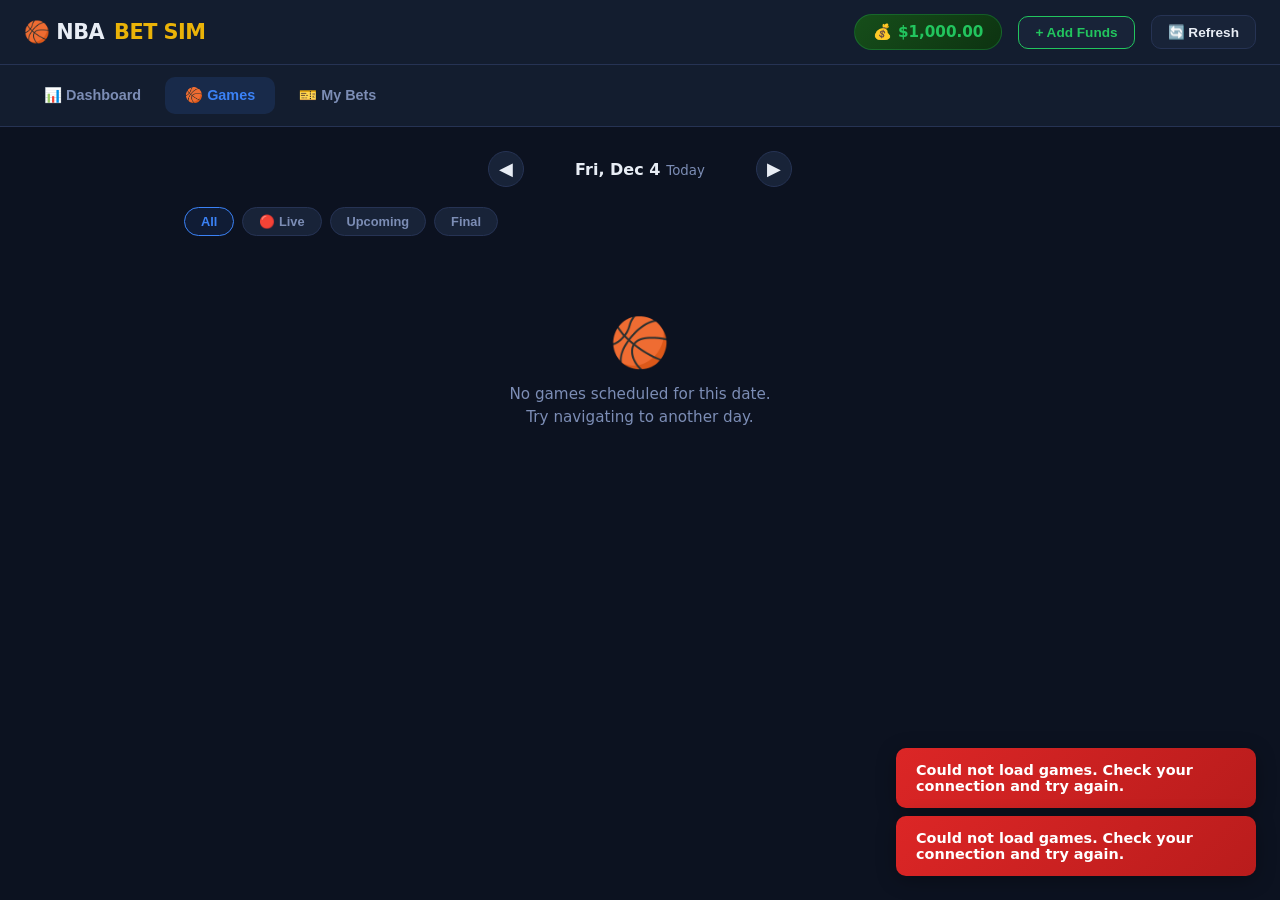
<file: baskets/oyeah.html>
<!DOCTYPE html>
<html lang="en">
<head>
  <meta charset="UTF-8" />
  <meta name="viewport" content="width=device-width, initial-scale=1.0" />
  <title>NBA Bet Simulator</title>
  <style>
    /* ── Reset & Variables ───────────────────────────── */
    *, *::before, *::after { box-sizing: border-box; margin: 0; padding: 0; }

    :root {
      --bg:        #0c1220;
      --surface:   #131d2f;
      --card:      #182338;
      --card-hover:#1e2d48;
      --border:    #263354;
      --primary:   #3b82f6;
      --primary-h: #2563eb;
      --green:     #22c55e;
      --green-h:   #16a34a;
      --gold:      #eab308;
      --red:       #ef4444;
      --red-h:     #dc2626;
      --orange:    #f97316;
      --text:      #e8edf5;
      --muted:     #7c8db5;
      --radius:    10px;
      --shadow:    0 4px 20px rgba(0,0,0,.3);
    }

    html { scroll-behavior: smooth; }
    body {
      font-family: 'Segoe UI', system-ui, -apple-system, sans-serif;
      background: var(--bg);
      color: var(--text);
      min-height: 100vh;
    }

    /* ── Scrollbar ── */
    ::-webkit-scrollbar { width: 6px; }
    ::-webkit-scrollbar-track { background: var(--bg); }
    ::-webkit-scrollbar-thumb { background: var(--border); border-radius: 3px; }

    /* ── Header ──────────────────────────────────────── */
    .header {
      background: var(--surface);
      border-bottom: 1px solid var(--border);
      padding: 14px 24px;
      display: flex;
      align-items: center;
      justify-content: space-between;
      flex-wrap: wrap;
      gap: 12px;
      position: sticky;
      top: 0;
      z-index: 100;
    }

    .header .logo {
      display: flex;
      align-items: center;
      gap: 10px;
      font-size: 1.3rem;
      font-weight: 800;
      letter-spacing: -0.5px;
    }

    .header .logo span { color: var(--gold); }

    .header .balance-display {
      display: flex;
      align-items: center;
      gap: 16px;
    }

    .balance-chip {
      background: linear-gradient(135deg, #164e1a, #0d3311);
      border: 1px solid #22c55e44;
      padding: 8px 18px;
      border-radius: 50px;
      font-weight: 700;
      font-size: .95rem;
      color: var(--green);
      display: flex;
      align-items: center;
      gap: 6px;
    }

    .header-btn {
      background: var(--card);
      border: 1px solid var(--border);
      color: var(--text);
      padding: 8px 16px;
      border-radius: var(--radius);
      font-size: .85rem;
      font-weight: 600;
      cursor: pointer;
      transition: all .2s;
    }
    .header-btn:hover { background: var(--card-hover); border-color: var(--primary); }
    .header-btn.add-funds { color: var(--green); border-color: var(--green); }
    .header-btn.add-funds:hover { background: #22c55e22; }

    /* ── Navigation ──────────────────────────────────── */
    .nav {
      display: flex;
      gap: 4px;
      padding: 12px 24px;
      background: var(--surface);
      border-bottom: 1px solid var(--border);
    }

    .nav button {
      padding: 10px 20px;
      font-size: .9rem;
      font-weight: 600;
      color: var(--muted);
      background: transparent;
      border: none;
      border-radius: var(--radius);
      cursor: pointer;
      transition: all .2s;
    }
    .nav button:hover { color: var(--text); background: var(--card); }
    .nav button.active { color: var(--primary); background: #3b82f622; }

    /* ── Main Content ────────────────────────────────── */
    .main {
      max-width: 960px;
      margin: 0 auto;
      padding: 24px;
    }

    .tab-content { display: none; }
    .tab-content.active { display: block; animation: fadeIn .3s ease; }

    @keyframes fadeIn { from { opacity: 0; transform: translateY(6px); } to { opacity: 1; transform: translateY(0); } }

    /* ── Dashboard ────────────────────────────────────── */
    .stats-grid {
      display: grid;
      grid-template-columns: repeat(auto-fit, minmax(180px, 1fr));
      gap: 14px;
      margin-bottom: 28px;
    }

    .stat-card {
      background: var(--card);
      border: 1px solid var(--border);
      border-radius: var(--radius);
      padding: 20px;
    }

    .stat-card .label {
      font-size: .8rem;
      color: var(--muted);
      text-transform: uppercase;
      letter-spacing: .5px;
      margin-bottom: 6px;
    }

    .stat-card .value {
      font-size: 1.5rem;
      font-weight: 700;
    }

    .stat-card .value.green { color: var(--green); }
    .stat-card .value.red { color: var(--red); }
    .stat-card .value.gold { color: var(--gold); }
    .stat-card .value.blue { color: var(--primary); }

    .section-title {
      font-size: 1.1rem;
      font-weight: 700;
      margin-bottom: 14px;
      display: flex;
      align-items: center;
      gap: 8px;
    }

    /* ── Date Navigation ─────────────────────────────── */
    .date-nav {
      display: flex;
      align-items: center;
      justify-content: center;
      gap: 16px;
      margin-bottom: 20px;
    }

    .date-nav button {
      background: var(--card);
      border: 1px solid var(--border);
      color: var(--text);
      width: 36px;
      height: 36px;
      border-radius: 50%;
      font-size: 1.1rem;
      cursor: pointer;
      transition: all .2s;
      display: flex;
      align-items: center;
      justify-content: center;
    }
    .date-nav button:hover { background: var(--primary); border-color: var(--primary); }

    .date-nav .date-label {
      font-size: 1rem;
      font-weight: 600;
      min-width: 200px;
      text-align: center;
    }

    .date-nav .date-label small { color: var(--muted); font-weight: 400; margin-left: 6px; }

    /* ── Filter Pills ────────────────────────────────── */
    .filter-pills {
      display: flex;
      gap: 8px;
      margin-bottom: 18px;
      flex-wrap: wrap;
    }

    .filter-pills button {
      padding: 6px 16px;
      font-size: .8rem;
      font-weight: 600;
      border: 1px solid var(--border);
      border-radius: 50px;
      background: var(--card);
      color: var(--muted);
      cursor: pointer;
      transition: all .2s;
    }
    .filter-pills button.active { color: var(--primary); border-color: var(--primary); background: #3b82f618; }
    .filter-pills button:hover:not(.active) { color: var(--text); border-color: var(--muted); }

    /* ── Game Cards ───────────────────────────────────── */
    .games-grid {
      display: flex;
      flex-direction: column;
      gap: 14px;
    }

    .game-card {
      background: var(--card);
      border: 1px solid var(--border);
      border-radius: var(--radius);
      padding: 20px;
      transition: all .2s;
    }
    .game-card:hover { border-color: var(--primary); background: var(--card-hover); }

    .game-status {
      display: inline-flex;
      align-items: center;
      gap: 6px;
      font-size: .75rem;
      font-weight: 700;
      text-transform: uppercase;
      letter-spacing: .5px;
      margin-bottom: 14px;
    }

    .game-status.live { color: var(--red); }
    .game-status.live::before {
      content: '';
      width: 8px; height: 8px;
      background: var(--red);
      border-radius: 50%;
      animation: pulse 1.5s ease infinite;
    }

    @keyframes pulse { 0%, 100% { opacity: 1; } 50% { opacity: .3; } }

    .game-status.final { color: var(--muted); }
    .game-status.upcoming { color: var(--primary); }

    .game-teams {
      display: flex;
      flex-direction: column;
      gap: 10px;
      margin-bottom: 16px;
    }

    .team-row {
      display: flex;
      align-items: center;
      gap: 12px;
    }

    .team-row img {
      width: 32px;
      height: 32px;
      object-fit: contain;
    }

    .team-row .team-name {
      flex: 1;
      font-weight: 600;
      font-size: .95rem;
    }

    .team-row .team-record {
      color: var(--muted);
      font-size: .8rem;
      margin-left: 4px;
    }

    .team-row .team-score {
      font-size: 1.2rem;
      font-weight: 800;
      min-width: 40px;
      text-align: right;
    }

    .team-row.winner .team-name,
    .team-row.winner .team-score { color: var(--green); }

    .game-odds {
      display: flex;
      gap: 8px;
      flex-wrap: wrap;
    }

    .odds-btn {
      flex: 1;
      min-width: 120px;
      padding: 10px 12px;
      background: var(--surface);
      border: 1px solid var(--border);
      border-radius: 8px;
      color: var(--text);
      cursor: pointer;
      transition: all .2s;
      text-align: center;
    }
    .odds-btn:hover { border-color: var(--primary); background: #3b82f612; }
    .odds-btn:disabled { opacity: .4; cursor: not-allowed; }
    .odds-btn:disabled:hover { border-color: var(--border); background: var(--surface); }

    .odds-btn .odds-label {
      font-size: .7rem;
      color: var(--muted);
      display: block;
      margin-bottom: 2px;
    }

    .odds-btn .odds-value {
      font-size: .9rem;
      font-weight: 700;
      color: var(--green);
    }

    /* ── Bet Modal ────────────────────────────────────── */
    .modal-overlay {
      display: none;
      position: fixed;
      inset: 0;
      background: rgba(0,0,0,.7);
      z-index: 200;
      justify-content: center;
      align-items: center;
      padding: 16px;
    }
    .modal-overlay.open { display: flex; }

    .modal {
      background: var(--surface);
      border: 1px solid var(--border);
      border-radius: 14px;
      width: 100%;
      max-width: 460px;
      max-height: 90vh;
      overflow-y: auto;
      animation: modalIn .25s ease;
    }

    @keyframes modalIn { from { opacity: 0; transform: scale(.95); } to { opacity: 1; transform: scale(1); } }

    .modal-header {
      display: flex;
      align-items: center;
      justify-content: space-between;
      padding: 18px 22px;
      border-bottom: 1px solid var(--border);
    }

    .modal-header h2 { font-size: 1.1rem; }
    .modal-close {
      background: none; border: none; color: var(--muted);
      font-size: 1.4rem; cursor: pointer; padding: 4px;
      transition: color .2s;
    }
    .modal-close:hover { color: var(--text); }

    .modal-body { padding: 22px; }

    .modal-game-info {
      text-align: center;
      margin-bottom: 20px;
      padding-bottom: 16px;
      border-bottom: 1px solid var(--border);
    }

    .modal-game-info .vs-display {
      display: flex;
      align-items: center;
      justify-content: center;
      gap: 16px;
      margin-bottom: 6px;
    }

    .modal-game-info .vs-team {
      display: flex;
      flex-direction: column;
      align-items: center;
      gap: 4px;
    }

    .modal-game-info .vs-team img { width: 40px; height: 40px; }
    .modal-game-info .vs-team span { font-weight: 600; font-size: .85rem; }
    .modal-game-info .vs-at { color: var(--muted); font-weight: 700; font-size: .85rem; }

    .bet-type-selector {
      display: flex;
      gap: 6px;
      margin-bottom: 18px;
    }

    .bet-type-selector button {
      flex: 1;
      padding: 10px;
      font-size: .82rem;
      font-weight: 600;
      background: var(--card);
      border: 1px solid var(--border);
      border-radius: 8px;
      color: var(--muted);
      cursor: pointer;
      transition: all .2s;
    }
    .bet-type-selector button.active { color: var(--primary); border-color: var(--primary); background: #3b82f618; }

    .selection-buttons {
      display: flex;
      gap: 10px;
      margin-bottom: 18px;
    }

    .sel-btn {
      flex: 1;
      padding: 14px;
      background: var(--card);
      border: 2px solid var(--border);
      border-radius: 10px;
      color: var(--text);
      cursor: pointer;
      text-align: center;
      transition: all .2s;
    }
    .sel-btn:hover { border-color: var(--primary); }
    .sel-btn.selected { border-color: var(--primary); background: #3b82f618; }
    .sel-btn .sel-label { font-size: .8rem; color: var(--muted); display: block; margin-bottom: 4px; }
    .sel-btn .sel-odds { font-size: 1.1rem; font-weight: 700; color: var(--green); }

    .amount-section { margin-bottom: 18px; }
    .amount-section label {
      display: block;
      font-size: .85rem;
      font-weight: 600;
      color: var(--muted);
      margin-bottom: 8px;
    }

    .amount-input-row {
      display: flex;
      gap: 8px;
      margin-bottom: 10px;
    }

    .amount-input-row input {
      flex: 1;
      padding: 12px 16px;
      font-size: 1.1rem;
      font-weight: 700;
      background: var(--card);
      border: 2px solid var(--border);
      border-radius: var(--radius);
      color: var(--text);
      outline: none;
      transition: border-color .2s;
    }
    .amount-input-row input:focus { border-color: var(--primary); }

    .quick-amounts {
      display: flex;
      gap: 6px;
      flex-wrap: wrap;
    }

    .quick-amounts button {
      padding: 6px 14px;
      font-size: .8rem;
      font-weight: 600;
      background: var(--card);
      border: 1px solid var(--border);
      border-radius: 6px;
      color: var(--muted);
      cursor: pointer;
      transition: all .2s;
    }
    .quick-amounts button:hover { color: var(--text); border-color: var(--primary); }

    .payout-display {
      background: var(--card);
      border: 1px solid var(--border);
      border-radius: var(--radius);
      padding: 14px 18px;
      margin-bottom: 18px;
      display: flex;
      justify-content: space-between;
      align-items: center;
    }

    .payout-display .payout-label { font-size: .85rem; color: var(--muted); }
    .payout-display .payout-value { font-size: 1.2rem; font-weight: 800; color: var(--green); }

    .place-bet-btn {
      width: 100%;
      padding: 14px;
      font-size: 1rem;
      font-weight: 700;
      color: #fff;
      background: linear-gradient(135deg, var(--green), var(--green-h));
      border: none;
      border-radius: var(--radius);
      cursor: pointer;
      transition: all .2s;
    }
    .place-bet-btn:hover { transform: translateY(-1px); box-shadow: 0 4px 16px #22c55e44; }
    .place-bet-btn:disabled { opacity: .5; cursor: not-allowed; transform: none; box-shadow: none; }

    /* ── Bet Cards (My Bets) ─────────────────────────── */
    .bet-card {
      background: var(--card);
      border: 1px solid var(--border);
      border-radius: var(--radius);
      padding: 18px;
      margin-bottom: 12px;
    }

    .bet-card-header {
      display: flex;
      align-items: center;
      justify-content: space-between;
      margin-bottom: 10px;
    }

    .bet-badge {
      padding: 4px 10px;
      border-radius: 50px;
      font-size: .72rem;
      font-weight: 700;
      text-transform: uppercase;
    }
    .bet-badge.active { background: #3b82f622; color: var(--primary); }
    .bet-badge.won { background: #22c55e22; color: var(--green); }
    .bet-badge.lost { background: #ef444422; color: var(--red); }

    .bet-card .bet-matchup { font-weight: 600; margin-bottom: 6px; }
    .bet-card .bet-details { font-size: .85rem; color: var(--muted); margin-bottom: 4px; }
    .bet-card .bet-amounts {
      display: flex;
      justify-content: space-between;
      margin-top: 10px;
      padding-top: 10px;
      border-top: 1px solid var(--border);
    }
    .bet-card .bet-amounts span { font-size: .85rem; }
    .bet-card .bet-amounts .wager { color: var(--muted); }
    .bet-card .bet-amounts .payout { font-weight: 700; color: var(--green); }

    /* ── Toast ────────────────────────────────────────── */
    .toast-container {
      position: fixed;
      bottom: 24px;
      right: 24px;
      z-index: 300;
      display: flex;
      flex-direction: column;
      gap: 8px;
    }

    .toast {
      padding: 14px 20px;
      border-radius: var(--radius);
      font-size: .9rem;
      font-weight: 600;
      color: #fff;
      box-shadow: var(--shadow);
      animation: toastIn .3s ease;
      max-width: 360px;
    }
    .toast.success { background: linear-gradient(135deg, #16a34a, #15803d); }
    .toast.error   { background: linear-gradient(135deg, #dc2626, #b91c1c); }
    .toast.info    { background: linear-gradient(135deg, #2563eb, #1d4ed8); }
    .toast.warn    { background: linear-gradient(135deg, #d97706, #b45309); }

    .toast.removing { animation: toastOut .3s ease forwards; }

    @keyframes toastIn  { from { opacity: 0; transform: translateX(40px); } to { opacity: 1; transform: translateX(0); } }
    @keyframes toastOut { to   { opacity: 0; transform: translateX(40px); } }

    /* ── Empty / Loading ─────────────────────────────── */
    .empty-state {
      text-align: center;
      padding: 60px 20px;
      color: var(--muted);
    }
    .empty-state .icon { font-size: 3rem; margin-bottom: 12px; }
    .empty-state p { font-size: .95rem; line-height: 1.5; }

    .loading-spinner {
      text-align: center;
      padding: 60px;
      color: var(--muted);
      font-size: 1rem;
    }

    .loading-spinner::before {
      content: '';
      display: block;
      width: 36px; height: 36px;
      border: 3px solid var(--border);
      border-top-color: var(--primary);
      border-radius: 50%;
      margin: 0 auto 16px;
      animation: spin .8s linear infinite;
    }

    @keyframes spin { to { transform: rotate(360deg); } }

    .refresh-note {
      text-align: center;
      font-size: .78rem;
      color: var(--muted);
      margin-top: 20px;
    }

    /* ── Add Funds Modal ─────────────────────────────── */
    .funds-grid {
      display: grid;
      grid-template-columns: repeat(3, 1fr);
      gap: 10px;
      margin-bottom: 16px;
    }

    .funds-grid button {
      padding: 16px;
      font-size: 1rem;
      font-weight: 700;
      background: var(--card);
      border: 2px solid var(--border);
      border-radius: var(--radius);
      color: var(--green);
      cursor: pointer;
      transition: all .2s;
    }
    .funds-grid button:hover { border-color: var(--green); background: #22c55e12; }

    /* ── Responsive ───────────────────────────────────── */
    @media (max-width: 600px) {
      .header { padding: 12px 16px; }
      .nav { padding: 8px 16px; overflow-x: auto; }
      .main { padding: 16px; }
      .stats-grid { grid-template-columns: repeat(2, 1fr); }
      .selection-buttons { flex-direction: column; }
      .game-odds { flex-direction: column; }
    }
  </style>
</head>
<body>

  <!-- ── Header ───────────────────────────────────── -->
  <div class="header">
    <div class="logo">🏀 NBA <span>BET SIM</span></div>
    <div class="balance-display">
      <div class="balance-chip">💰 <span id="headerBalance">$1,000.00</span></div>
      <button class="header-btn add-funds" onclick="openFundsModal()">+ Add Funds</button>
      <button class="header-btn" onclick="refreshGames()">🔄 Refresh</button>
    </div>
  </div>

  <!-- ── Navigation ───────────────────────────────── -->
  <div class="nav">
    <button class="active" data-tab="dashboard" onclick="switchTab('dashboard')">📊 Dashboard</button>
    <button data-tab="games" onclick="switchTab('games')">🏀 Games</button>
    <button data-tab="bets" onclick="switchTab('bets')">🎫 My Bets</button>
  </div>

  <!-- ── Main Content ─────────────────────────────── -->
  <div class="main">

    <!-- Dashboard Tab -->
    <div class="tab-content active" id="tab-dashboard">
      <div class="stats-grid" id="statsGrid"></div>
      <div class="section-title">📋 Recent Bets</div>
      <div id="recentBets"></div>
    </div>

    <!-- Games Tab -->
    <div class="tab-content" id="tab-games">
      <div class="date-nav">
        <button onclick="changeDate(-1)">◀</button>
        <div class="date-label" id="dateLabel"></div>
        <button onclick="changeDate(1)">▶</button>
      </div>
      <div class="filter-pills" id="gameFilters">
        <button class="active" data-filter="all" onclick="setGameFilter('all')">All</button>
        <button data-filter="live" onclick="setGameFilter('live')">🔴 Live</button>
        <button data-filter="upcoming" onclick="setGameFilter('upcoming')">Upcoming</button>
        <button data-filter="final" onclick="setGameFilter('final')">Final</button>
      </div>
      <div class="games-grid" id="gamesGrid"></div>
      <div class="refresh-note" id="refreshNote"></div>
    </div>

    <!-- My Bets Tab -->
    <div class="tab-content" id="tab-bets">
      <div class="filter-pills" id="betFilters">
        <button class="active" data-filter="all" onclick="setBetFilter('all')">All</button>
        <button data-filter="active" onclick="setBetFilter('active')">🟡 Active</button>
        <button data-filter="won" onclick="setBetFilter('won')">🟢 Won</button>
        <button data-filter="lost" onclick="setBetFilter('lost')">🔴 Lost</button>
      </div>
      <div id="betsList"></div>
    </div>
  </div>

  <!-- ── Bet Modal ────────────────────────────────── -->
  <div class="modal-overlay" id="betModal">
    <div class="modal">
      <div class="modal-header">
        <h2>🎫 Place Bet</h2>
        <button class="modal-close" onclick="closeBetModal()">✕</button>
      </div>
      <div class="modal-body" id="betModalBody"></div>
    </div>
  </div>

  <!-- ── Add Funds Modal ─────────────────────────── -->
  <div class="modal-overlay" id="fundsModal">
    <div class="modal">
      <div class="modal-header">
        <h2>💰 Add Funds</h2>
        <button class="modal-close" onclick="closeFundsModal()">✕</button>
      </div>
      <div class="modal-body">
        <p style="color:var(--muted); margin-bottom:16px; font-size:.9rem;">
          This is a simulator — add as much fake money as you like!
        </p>
        <div class="funds-grid">
          <button onclick="addFunds(500)">+$500</button>
          <button onclick="addFunds(1000)">+$1,000</button>
          <button onclick="addFunds(5000)">+$5,000</button>
          <button onclick="addFunds(10000)">+$10,000</button>
          <button onclick="addFunds(50000)">+$50,000</button>
          <button onclick="addFunds(100000)">+$100,000</button>
        </div>
      </div>
    </div>
  </div>

  <!-- ── Toasts ───────────────────────────────────── -->
  <div class="toast-container" id="toastContainer"></div>


  <script>
  /* ================================================================
     NBA BET SIMULATOR — Full Client-Side Betting Engine
     Real-time data from ESPN public API
     ================================================================ */

  // ── State ──────────────────────────────────────────────
  const DEFAULT_STATE = {
    balance: 1000,
    bets: [],
    stats: { totalBets: 0, wins: 0, losses: 0, totalWagered: 0, totalWon: 0 }
  };

  let state   = loadState();
  let games   = [];
  let currentDate  = new Date();
  let gameFilter   = 'all';
  let betFilter    = 'all';
  let currentBet   = { gameId: null, type: 'moneyline', selection: null, odds: 0, amount: 0 };
  let autoRefreshId = null;

  // ── Persistence ────────────────────────────────────────
  function loadState() {
    try {
      const s = JSON.parse(localStorage.getItem('nbaBetSim'));
      return s && s.balance !== undefined ? s : { ...DEFAULT_STATE };
    } catch { return { ...DEFAULT_STATE }; }
  }
  function saveState() {
    localStorage.setItem('nbaBetSim', JSON.stringify(state));
    updateBalanceDisplay();
  }

  // ── ESPN API ───────────────────────────────────────────
  const ESPN_BASE = 'https://site.api.espn.com/apis/site/v2/sports/basketball/nba/scoreboard';

  async function fetchGames(date) {
    const d = date || currentDate;
    const dateStr = `${d.getFullYear()}${String(d.getMonth()+1).padStart(2,'0')}${String(d.getDate()).padStart(2,'0')}`;

    try {
      const res = await fetch(`${ESPN_BASE}?dates=${dateStr}`);
      if (!res.ok) throw new Error(`HTTP ${res.status}`);
      const data = await res.json();
      games = parseGames(data);
      settleBets();
      renderGames();
      renderDashboard();
      renderBets();
      updateRefreshNote();
    } catch (err) {
      console.error('Failed to fetch games:', err);
      showToast('Could not load games. Check your connection and try again.', 'error');
      games = [];
      renderGames();
    }
  }

  function parseGames(data) {
    if (!data.events) return [];
    return data.events.map(ev => {
      const comp = ev.competitions[0];
      const home = comp.competitors.find(c => c.homeAway === 'home');
      const away = comp.competitors.find(c => c.homeAway === 'away');
      const odds = comp.odds?.[0];

      const homeRecord = home.records?.find(r => r.name === 'overall')?.summary || '';
      const awayRecord = away.records?.find(r => r.name === 'overall')?.summary || '';

      return {
        id: ev.id,
        name: ev.name,
        shortName: ev.shortName,
        date: ev.date,
        status: {
          state: ev.status.type.state,       // pre | in | post
          completed: ev.status.type.completed,
          detail: ev.status.type.shortDetail || ev.status.type.detail,
          clock: ev.status.displayClock,
          period: ev.status.period
        },
        home: {
          name: home.team.displayName,
          short: home.team.shortDisplayName,
          abbrev: home.team.abbreviation,
          logo: home.team.logo,
          score: parseInt(home.score) || 0,
          record: homeRecord,
          winner: home.winner
        },
        away: {
          name: away.team.displayName,
          short: away.team.shortDisplayName,
          abbrev: away.team.abbreviation,
          logo: away.team.logo,
          score: parseInt(away.score) || 0,
          record: awayRecord,
          winner: away.winner
        },
        odds: parseOdds(odds),
        broadcast: comp.broadcasts?.[0]?.names?.[0] || ''
      };
    });
  }

  function parseOdds(apiOdds) {
    if (apiOdds && (apiOdds.homeTeamOdds?.moneyLine || apiOdds.awayTeamOdds?.moneyLine)) {
      return {
        spread: apiOdds.spread || 0,
        overUnder: apiOdds.overUnder || 0,
        homeML: apiOdds.homeTeamOdds?.moneyLine || -110,
        awayML: apiOdds.awayTeamOdds?.moneyLine || -110,
        generated: false
      };
    }
    return generateOdds();
  }

  function generateOdds() {
    // Generate realistic NBA odds
    const spreadVal = Math.round((Math.random() * 14 - 4) * 2) / 2; // -4 to +10
    const ou = Math.round((210 + Math.random() * 30) * 2) / 2;
    let homeML, awayML;

    if (spreadVal <= 0) {
      // Home is slight underdog or pick'em
      homeML = Math.round(100 + Math.abs(spreadVal) * 22 + Math.random() * 15);
      awayML = -Math.round(110 + Math.abs(spreadVal) * 20 + Math.random() * 15);
    } else {
      homeML = -Math.round(110 + spreadVal * 20 + Math.random() * 15);
      awayML = Math.round(100 + spreadVal * 22 + Math.random() * 15);
    }

    return { spread: -spreadVal, overUnder: ou, homeML, awayML, generated: true };
  }

  // ── Betting Logic ──────────────────────────────────────
  function calculatePayout(amount, odds) {
    if (odds > 0) return amount + (amount * odds / 100);
    return amount + (amount * 100 / Math.abs(odds));
  }

  function formatOdds(odds) {
    return odds > 0 ? `+${odds}` : `${odds}`;
  }

  function placeBet() {
    const game = games.find(g => g.id === currentBet.gameId);
    if (!game) return;

    const amt = parseFloat(currentBet.amount);
    if (!amt || amt <= 0) return showToast('Enter a valid bet amount.', 'error');
    if (amt > state.balance) return showToast('Insufficient balance!', 'error');
    if (!currentBet.selection) return showToast('Select your pick first.', 'error');
    if (game.status.completed) return showToast('This game has already ended.', 'error');

    const payout = calculatePayout(amt, currentBet.odds);

    const bet = {
      id: Date.now(),
      gameId: game.id,
      matchup: game.shortName || game.name,
      type: currentBet.type,
      selection: currentBet.selection,
      selectionLabel: currentBet.selectionLabel || currentBet.selection,
      odds: currentBet.odds,
      amount: amt,
      potentialPayout: Math.round(payout * 100) / 100,
      status: 'active',
      placedAt: new Date().toISOString(),
      gameOdds: { ...game.odds }
    };

    state.balance = Math.round((state.balance - amt) * 100) / 100;
    state.bets.unshift(bet);
    state.stats.totalBets++;
    state.stats.totalWagered = Math.round((state.stats.totalWagered + amt) * 100) / 100;
    saveState();

    closeBetModal();
    showToast(`Bet placed! $${amt.toFixed(2)} on ${bet.selectionLabel}`, 'success');
    renderDashboard();
    renderBets();
  }

  function settleBets() {
    let settled = false;
    state.bets.forEach(bet => {
      if (bet.status !== 'active') return;

      const game = games.find(g => g.id === bet.gameId);
      if (!game || !game.status.completed) return;

      const hs = game.home.score;
      const as = game.away.score;
      let won = false;

      switch (bet.type) {
        case 'moneyline':
          won = bet.selection === 'home' ? hs > as : as > hs;
          break;
        case 'spread': {
          const spread = bet.gameOdds?.spread || game.odds.spread;
          if (bet.selection === 'home') won = (hs + spread) > as;
          else won = as > (hs + spread);
          break;
        }
        case 'over_under':
          if (bet.selection === 'over') won = (hs + as) > (bet.gameOdds?.overUnder || game.odds.overUnder);
          else won = (hs + as) < (bet.gameOdds?.overUnder || game.odds.overUnder);
          break;
      }

      if (won) {
        bet.status = 'won';
        state.balance = Math.round((state.balance + bet.potentialPayout) * 100) / 100;
        state.stats.wins++;
        state.stats.totalWon = Math.round((state.stats.totalWon + bet.potentialPayout) * 100) / 100;
        showToast(`🎉 You won $${bet.potentialPayout.toFixed(2)} on ${bet.selectionLabel}!`, 'success');
      } else {
        bet.status = 'lost';
        state.stats.losses++;
        showToast(`😞 Bet lost: ${bet.selectionLabel}`, 'error');
      }
      settled = true;
    });

    if (settled) saveState();
  }

  // ── Rendering ──────────────────────────────────────────

  function updateBalanceDisplay() {
    document.getElementById('headerBalance').textContent = formatCurrency(state.balance);
  }

  function renderDashboard() {
    const s = state.stats;
    const profit = Math.round((state.stats.totalWon - state.stats.totalWagered) * 100) / 100;
    const winRate = s.totalBets > 0 ? ((s.wins / s.totalBets) * 100).toFixed(1) : '0.0';
    const activeBets = state.bets.filter(b => b.status === 'active');

    document.getElementById('statsGrid').innerHTML = `
      <div class="stat-card">
        <div class="label">Balance</div>
        <div class="value green">${formatCurrency(state.balance)}</div>
      </div>
      <div class="stat-card">
        <div class="label">Total Bets</div>
        <div class="value blue">${s.totalBets}</div>
      </div>
      <div class="stat-card">
        <div class="label">Win Rate</div>
        <div class="value gold">${winRate}%</div>
      </div>
      <div class="stat-card">
        <div class="label">Profit / Loss</div>
        <div class="value ${profit >= 0 ? 'green' : 'red'}">${profit >= 0 ? '+' : ''}${formatCurrency(profit)}</div>
      </div>
      <div class="stat-card">
        <div class="label">Active Bets</div>
        <div class="value blue">${activeBets.length}</div>
      </div>
      <div class="stat-card">
        <div class="label">Record (W-L)</div>
        <div class="value">${s.wins}-${s.losses}</div>
      </div>
    `;

    const recent = state.bets.slice(0, 5);
    if (recent.length === 0) {
      document.getElementById('recentBets').innerHTML = `
        <div class="empty-state">
          <div class="icon">🎫</div>
          <p>No bets placed yet.<br>Head to the Games tab to start betting!</p>
        </div>`;
    } else {
      document.getElementById('recentBets').innerHTML = recent.map(b => renderBetCard(b)).join('');
    }
  }

  function renderGames() {
    updateDateLabel();

    const filtered = games.filter(g => {
      if (gameFilter === 'live')     return g.status.state === 'in';
      if (gameFilter === 'upcoming') return g.status.state === 'pre';
      if (gameFilter === 'final')    return g.status.state === 'post';
      return true;
    });

    const grid = document.getElementById('gamesGrid');

    if (games.length === 0) {
      grid.innerHTML = `
        <div class="empty-state">
          <div class="icon">🏀</div>
          <p>No games scheduled for this date.<br>Try navigating to another day.</p>
        </div>`;
      return;
    }

    if (filtered.length === 0) {
      grid.innerHTML = `
        <div class="empty-state">
          <div class="icon">🔍</div>
          <p>No ${gameFilter} games right now.</p>
        </div>`;
      return;
    }

    grid.innerHTML = filtered.map(g => {
      const statusClass = g.status.state === 'in' ? 'live' : g.status.state === 'post' ? 'final' : 'upcoming';
      const showScores = g.status.state !== 'pre';
      const gameTime = g.status.state === 'pre'
        ? new Date(g.date).toLocaleTimeString([], { hour: 'numeric', minute: '2-digit' })
        : g.status.detail;

      const canBet = !g.status.completed;
      const spreadLabel = g.odds.spread >= 0
        ? `${g.home.abbrev} +${g.odds.spread}`
        : `${g.home.abbrev} ${g.odds.spread}`;

      return `
        <div class="game-card">
          <div class="game-status ${statusClass}">
            ${statusClass === 'live' ? '' : ''}${gameTime}
            ${g.broadcast ? `<span style="margin-left:8px; color:var(--muted); font-weight:400;">📺 ${g.broadcast}</span>` : ''}
          </div>

          <div class="game-teams">
            <div class="team-row ${g.away.winner ? 'winner' : ''}">
              <img src="${g.away.logo}" alt="${g.away.abbrev}" onerror="this.style.display='none'"/>
              <span class="team-name">
                ${g.away.name}
                ${g.away.record ? `<span class="team-record">(${g.away.record})</span>` : ''}
              </span>
              ${showScores ? `<span class="team-score">${g.away.score}</span>` : ''}
            </div>
            <div class="team-row ${g.home.winner ? 'winner' : ''}">
              <img src="${g.home.logo}" alt="${g.home.abbrev}" onerror="this.style.display='none'"/>
              <span class="team-name">
                ${g.home.name}
                ${g.home.record ? `<span class="team-record">(${g.home.record})</span>` : ''}
              </span>
              ${showScores ? `<span class="team-score">${g.home.score}</span>` : ''}
            </div>
          </div>

          <div class="game-odds">
            <button class="odds-btn" onclick="openBetModal('${g.id}','moneyline','away')" ${canBet ? '' : 'disabled'}>
              <span class="odds-label">${g.away.abbrev} ML</span>
              <span class="odds-value">${formatOdds(g.odds.awayML)}</span>
            </button>
            <button class="odds-btn" onclick="openBetModal('${g.id}','moneyline','home')" ${canBet ? '' : 'disabled'}>
              <span class="odds-label">${g.home.abbrev} ML</span>
              <span class="odds-value">${formatOdds(g.odds.homeML)}</span>
            </button>
            <button class="odds-btn" onclick="openBetModal('${g.id}','spread','home')" ${canBet ? '' : 'disabled'}>
              <span class="odds-label">Spread</span>
              <span class="odds-value">${spreadLabel}</span>
            </button>
            <button class="odds-btn" onclick="openBetModal('${g.id}','over_under','over')" ${canBet ? '' : 'disabled'}>
              <span class="odds-label">O/U</span>
              <span class="odds-value">${g.odds.overUnder}</span>
            </button>
          </div>
        </div>`;
    }).join('');
  }

  function renderBets() {
    const filtered = state.bets.filter(b => {
      if (betFilter === 'active') return b.status === 'active';
      if (betFilter === 'won')    return b.status === 'won';
      if (betFilter === 'lost')   return b.status === 'lost';
      return true;
    });

    const container = document.getElementById('betsList');
    if (filtered.length === 0) {
      container.innerHTML = `
        <div class="empty-state">
          <div class="icon">🎫</div>
          <p>${betFilter === 'all' ? 'No bets placed yet.' : `No ${betFilter} bets.`}</p>
        </div>`;
      return;
    }

    container.innerHTML = filtered.map(b => renderBetCard(b)).join('');
  }

  function renderBetCard(bet) {
    const typeLabels = { moneyline: 'Moneyline', spread: 'Spread', over_under: 'Over/Under' };
    const dateStr = new Date(bet.placedAt).toLocaleDateString([], { month: 'short', day: 'numeric', hour: 'numeric', minute: '2-digit' });
    return `
      <div class="bet-card">
        <div class="bet-card-header">
          <span class="bet-badge ${bet.status}">${bet.status.toUpperCase()}</span>
          <span style="font-size:.8rem; color:var(--muted);">${dateStr}</span>
        </div>
        <div class="bet-matchup">${bet.matchup}</div>
        <div class="bet-details">${typeLabels[bet.type] || bet.type} — ${bet.selectionLabel} (${formatOdds(bet.odds)})</div>
        <div class="bet-amounts">
          <span class="wager">Wager: $${bet.amount.toFixed(2)}</span>
          <span class="payout" style="color:${bet.status === 'lost' ? 'var(--red)' : 'var(--green)'};">
            ${bet.status === 'lost' ? '-$' + bet.amount.toFixed(2) : 'Payout: $' + bet.potentialPayout.toFixed(2)}
          </span>
        </div>
      </div>`;
  }

  // ── Bet Modal Logic ────────────────────────────────────

  function openBetModal(gameId, type, selection) {
    const game = games.find(g => g.id === gameId);
    if (!game) return;

    currentBet = { gameId, type, selection: null, odds: 0, amount: 0 };
    document.getElementById('betModal').classList.add('open');

    renderBetModalContent(game, type, selection);
  }

  function renderBetModalContent(game, activeType, preselect) {
    const body = document.getElementById('betModalBody');

    // Build selection buttons based on bet type
    let selectionsHTML = '';
    let activeOdds = {};

    if (activeType === 'moneyline') {
      activeOdds = { home: game.odds.homeML, away: game.odds.awayML };
      selectionsHTML = `
        <div class="selection-buttons">
          <div class="sel-btn ${preselect === 'away' ? 'selected' : ''}" onclick="selectBet('away', ${game.odds.awayML}, '${game.away.name} ML')">
            <span class="sel-label">${game.away.abbrev}</span>
            <span class="sel-odds">${formatOdds(game.odds.awayML)}</span>
          </div>
          <div class="sel-btn ${preselect === 'home' ? 'selected' : ''}" onclick="selectBet('home', ${game.odds.homeML}, '${game.home.name} ML')">
            <span class="sel-label">${game.home.abbrev}</span>
            <span class="sel-odds">${formatOdds(game.odds.homeML)}</span>
          </div>
        </div>`;
    } else if (activeType === 'spread') {
      const awaySpread = game.odds.spread >= 0 ? -game.odds.spread : Math.abs(game.odds.spread);
      const homeSpreadLabel = game.odds.spread >= 0 ? `+${game.odds.spread}` : `${game.odds.spread}`;
      const awaySpreadLabel = awaySpread >= 0 ? `+${awaySpread}` : `${awaySpread}`;
      activeOdds = { home: -110, away: -110 };
      selectionsHTML = `
        <div class="selection-buttons">
          <div class="sel-btn ${preselect === 'away' ? 'selected' : ''}" onclick="selectBet('away', -110, '${game.away.abbrev} ${awaySpreadLabel}')">
            <span class="sel-label">${game.away.abbrev} ${awaySpreadLabel}</span>
            <span class="sel-odds">-110</span>
          </div>
          <div class="sel-btn ${preselect === 'home' ? 'selected' : ''}" onclick="selectBet('home', -110, '${game.home.abbrev} ${homeSpreadLabel}')">
            <span class="sel-label">${game.home.abbrev} ${homeSpreadLabel}</span>
            <span class="sel-odds">-110</span>
          </div>
        </div>`;
    } else {
      activeOdds = { over: -110, under: -110 };
      selectionsHTML = `
        <div class="selection-buttons">
          <div class="sel-btn ${preselect === 'over' ? 'selected' : ''}" onclick="selectBet('over', -110, 'Over ${game.odds.overUnder}')">
            <span class="sel-label">Over ${game.odds.overUnder}</span>
            <span class="sel-odds">-110</span>
          </div>
          <div class="sel-btn ${preselect === 'under' ? 'selected' : ''}" onclick="selectBet('under', -110, 'Under ${game.odds.overUnder}')">
            <span class="sel-label">Under ${game.odds.overUnder}</span>
            <span class="sel-odds">-110</span>
          </div>
        </div>`;
    }

    body.innerHTML = `
      <div class="modal-game-info">
        <div class="vs-display">
          <div class="vs-team">
            <img src="${game.away.logo}" style="width:40px;height:40px;" onerror="this.style.display='none'" />
            <span>${game.away.abbrev}</span>
          </div>
          <span class="vs-at">@</span>
          <div class="vs-team">
            <img src="${game.home.logo}" style="width:40px;height:40px;" onerror="this.style.display='none'" />
            <span>${game.home.abbrev}</span>
          </div>
        </div>
      </div>

      <div class="bet-type-selector">
        <button class="${activeType === 'moneyline' ? 'active' : ''}" onclick="changeBetType('${game.id}','moneyline')">Moneyline</button>
        <button class="${activeType === 'spread' ? 'active' : ''}" onclick="changeBetType('${game.id}','spread')">Spread</button>
        <button class="${activeType === 'over_under' ? 'active' : ''}" onclick="changeBetType('${game.id}','over_under')">Over/Under</button>
      </div>

      ${selectionsHTML}

      <div class="amount-section">
        <label>Wager Amount</label>
        <div class="amount-input-row">
          <input type="number" id="betAmount" placeholder="0.00" min="1" step="1"
                 oninput="updatePayout()" value="${currentBet.amount || ''}"/>
        </div>
        <div class="quick-amounts">
          <button onclick="setAmount(10)">$10</button>
          <button onclick="setAmount(25)">$25</button>
          <button onclick="setAmount(50)">$50</button>
          <button onclick="setAmount(100)">$100</button>
          <button onclick="setAmount(250)">$250</button>
          <button onclick="setAmount(500)">$500</button>
        </div>
      </div>

      <div class="payout-display">
        <span class="payout-label">Potential Payout</span>
        <span class="payout-value" id="payoutValue">$0.00</span>
      </div>

      <button class="place-bet-btn" id="placeBetBtn" onclick="placeBet()" disabled>Place Bet</button>
    `;

    // Pre-select the clicked option
    if (preselect) {
      const odds = activeOdds[preselect] || -110;
      const labels = {
        home: `${game.home.name} ML`,
        away: `${game.away.name} ML`,
        over: `Over ${game.odds.overUnder}`,
        under: `Under ${game.odds.overUnder}`
      };
      if (activeType === 'spread') {
        const awaySpread = game.odds.spread >= 0 ? -game.odds.spread : Math.abs(game.odds.spread);
        labels.home = `${game.home.abbrev} ${game.odds.spread >= 0 ? '+' + game.odds.spread : game.odds.spread}`;
        labels.away = `${game.away.abbrev} ${awaySpread >= 0 ? '+' + awaySpread : awaySpread}`;
      }
      selectBet(preselect, odds, labels[preselect] || preselect);
    }

    currentBet.type = activeType;
  }

  function changeBetType(gameId, type) {
    const game = games.find(g => g.id === gameId);
    if (game) renderBetModalContent(game, type, null);
  }

  function selectBet(selection, odds, label) {
    currentBet.selection = selection;
    currentBet.odds = odds;
    currentBet.selectionLabel = label;

    document.querySelectorAll('#betModalBody .sel-btn').forEach(b => b.classList.remove('selected'));
    event.currentTarget?.classList?.add('selected');
    // Fallback: select by matching
    document.querySelectorAll('#betModalBody .sel-btn').forEach(b => {
      if (b.querySelector('.sel-label')?.textContent?.includes(label?.split(' ')[0])) {
        // Already handled by currentTarget
      }
    });
    updatePayout();
  }

  function setAmount(amt) {
    document.getElementById('betAmount').value = amt;
    currentBet.amount = amt;
    updatePayout();
  }

  function updatePayout() {
    const amt = parseFloat(document.getElementById('betAmount')?.value) || 0;
    currentBet.amount = amt;
    const payout = currentBet.odds && amt > 0 ? calculatePayout(amt, currentBet.odds) : 0;
    const payoutEl = document.getElementById('payoutValue');
    const btnEl = document.getElementById('placeBetBtn');
    if (payoutEl) payoutEl.textContent = formatCurrency(Math.round(payout * 100) / 100);
    if (btnEl) btnEl.disabled = !(currentBet.selection && amt > 0 && amt <= state.balance);
  }

  function closeBetModal() {
    document.getElementById('betModal').classList.remove('open');
  }

  // ── Funds Modal ────────────────────────────────────────
  function openFundsModal()  { document.getElementById('fundsModal').classList.add('open'); }
  function closeFundsModal() { document.getElementById('fundsModal').classList.remove('open'); }

  function addFunds(amount) {
    state.balance = Math.round((state.balance + amount) * 100) / 100;
    saveState();
    closeFundsModal();
    showToast(`Added ${formatCurrency(amount)} to your balance!`, 'success');
    renderDashboard();
  }

  // ── Tab / Filter Navigation ────────────────────────────
  function switchTab(tab) {
    document.querySelectorAll('.nav button').forEach(b => b.classList.remove('active'));
    document.querySelector(`.nav button[data-tab="${tab}"]`).classList.add('active');
    document.querySelectorAll('.tab-content').forEach(t => t.classList.remove('active'));
    document.getElementById(`tab-${tab}`).classList.add('active');

    if (tab === 'games' && games.length === 0) fetchGames();
    if (tab === 'bets') renderBets();
    if (tab === 'dashboard') renderDashboard();
  }

  function setGameFilter(f) {
    gameFilter = f;
    document.querySelectorAll('#gameFilters button').forEach(b => b.classList.remove('active'));
    document.querySelector(`#gameFilters button[data-filter="${f}"]`).classList.add('active');
    renderGames();
  }

  function setBetFilter(f) {
    betFilter = f;
    document.querySelectorAll('#betFilters button').forEach(b => b.classList.remove('active'));
    document.querySelector(`#betFilters button[data-filter="${f}"]`).classList.add('active');
    renderBets();
  }

  // ── Date Navigation ────────────────────────────────────
  function changeDate(offset) {
    currentDate.setDate(currentDate.getDate() + offset);
    fetchGames();
  }

  function updateDateLabel() {
    const today = new Date();
    const isToday = currentDate.toDateString() === today.toDateString();
    const tomorrow = new Date(today); tomorrow.setDate(today.getDate() + 1);
    const isTomorrow = currentDate.toDateString() === tomorrow.toDateString();
    const yesterday = new Date(today); yesterday.setDate(today.getDate() - 1);
    const isYesterday = currentDate.toDateString() === yesterday.toDateString();

    const label = currentDate.toLocaleDateString([], { weekday: 'short', month: 'short', day: 'numeric' });
    let tag = '';
    if (isToday) tag = 'Today';
    else if (isTomorrow) tag = 'Tomorrow';
    else if (isYesterday) tag = 'Yesterday';

    document.getElementById('dateLabel').innerHTML = `${label}${tag ? `<small>${tag}</small>` : ''}`;
  }

  function updateRefreshNote() {
    const hasLive = games.some(g => g.status.state === 'in');
    const note = document.getElementById('refreshNote');
    if (hasLive) {
      note.textContent = 'Auto-refreshing every 30s for live games';
      startAutoRefresh(30000);
    } else if (games.length > 0) {
      note.textContent = 'Pull to refresh or click 🔄';
      stopAutoRefresh();
    } else {
      note.textContent = '';
      stopAutoRefresh();
    }
  }

  // ── Auto Refresh ───────────────────────────────────────
  function startAutoRefresh(interval) {
    stopAutoRefresh();
    autoRefreshId = setInterval(() => fetchGames(), interval);
  }

  function stopAutoRefresh() {
    if (autoRefreshId) { clearInterval(autoRefreshId); autoRefreshId = null; }
  }

  function refreshGames() { fetchGames(); showToast('Games refreshed!', 'info'); }

  // ── Toast Notifications ────────────────────────────────
  function showToast(message, type = 'info') {
    const container = document.getElementById('toastContainer');
    const toast = document.createElement('div');
    toast.className = `toast ${type}`;
    toast.textContent = message;
    container.appendChild(toast);

    setTimeout(() => {
      toast.classList.add('removing');
      toast.addEventListener('animationend', () => toast.remove());
    }, 3500);
  }

  // ── Utilities ──────────────────────────────────────────
  function formatCurrency(n) {
    return '$' + Math.abs(n).toLocaleString('en-US', { minimumFractionDigits: 2, maximumFractionDigits: 2 });
  }

  // Close modals with Escape or clicking overlay
  document.addEventListener('keydown', e => { if (e.key === 'Escape') { closeBetModal(); closeFundsModal(); } });
  document.getElementById('betModal').addEventListener('click', e => { if (e.target === e.currentTarget) closeBetModal(); });
  document.getElementById('fundsModal').addEventListener('click', e => { if (e.target === e.currentTarget) closeFundsModal(); });

  // ── Initialize ─────────────────────────────────────────
  (function init() {
    updateBalanceDisplay();
    renderDashboard();
    fetchGames();
    switchTab('games');
  })();
  </script>
</body>
</html>
</file>
